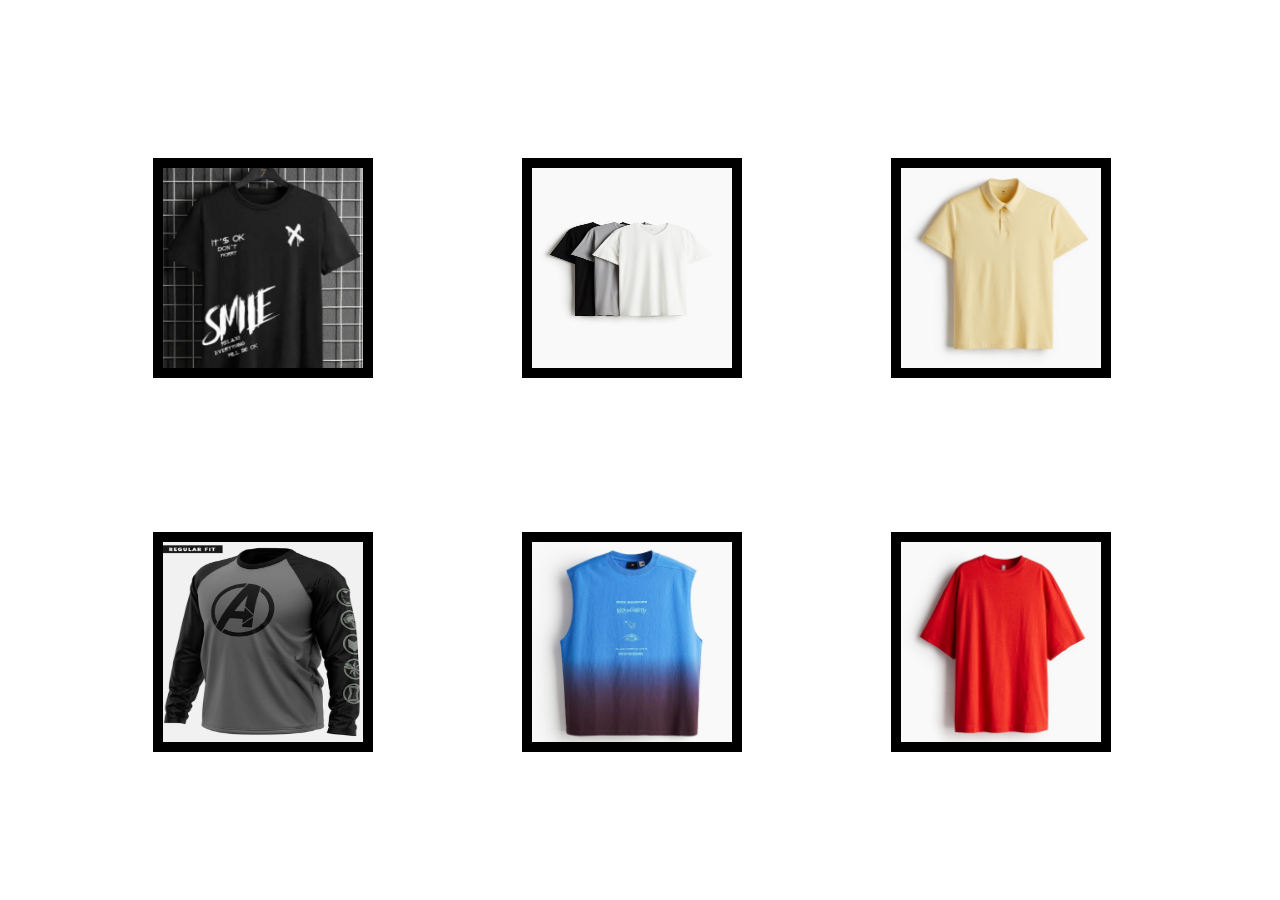
<file: page2.html>
<!DOCTYPE html>
<html lang="en">
<head>
    <meta charset="UTF-8">
    <meta name="viewport" content="width=device-width, initial-scale=1.0">
    <title>T shirts</title>
    <link rel="stylesheet" href="./style2.css">
</head>
<body>
    <img ID="r"src="./img.4PNG.jpeg" alt="">
    <img ID="v"src="./img.5PNG.jpeg" alt="">
    <img ID="p"src="./img6.PNG.jpeg" alt="">
    <img ID="f"src="./img7.PNG.jpeg" alt="">
    <img ID="s"src="./img8.PNG" alt="">
    <img ID="o"src="./img9.PNG.jpeg" alt="">    
</body>
</html>
</file>
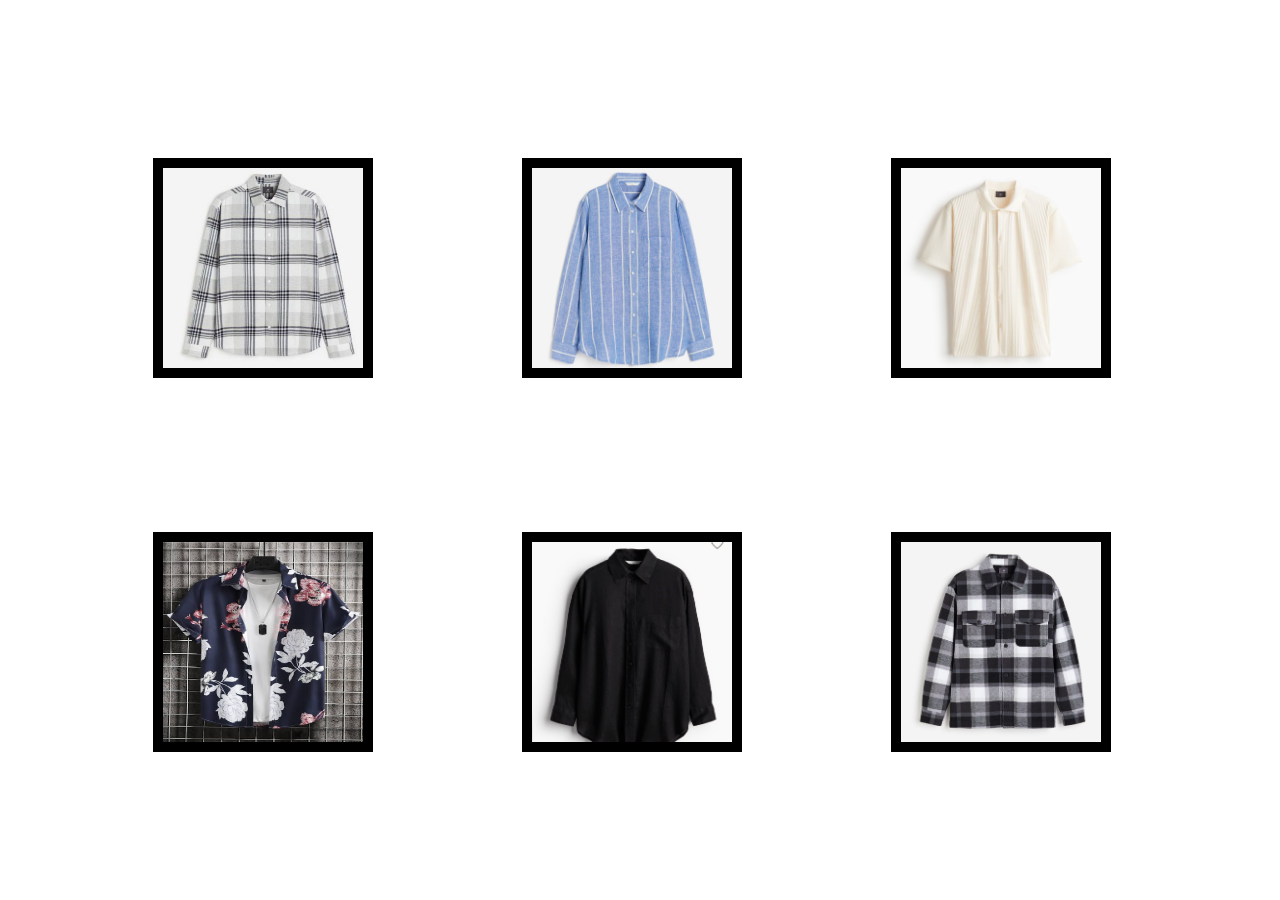
<file: page3.html>
<!DOCTYPE html>
<html lang="en">
<head>
    <meta charset="UTF-8">
    <meta name="viewport" content="width=device-width, initial-scale=1.0">
    <title>causal shirts</title>
    <link rel="stylesheet" href="./style3.css">
</head>
<body>
    <img ID="c" src="./img10.PNG" alt="">
    <img ID="s" src="./img11.PNG" alt="">
    <img ID="cs" src="./img12.PNG" alt="">
    <img ID="p" src="./img.13PNG.jpg" alt="">
    <img ID="o" src="./img14.PNG" alt="">
    <img ID="f" src="./img15.PNG" alt="">
</body>
</html>
</file>
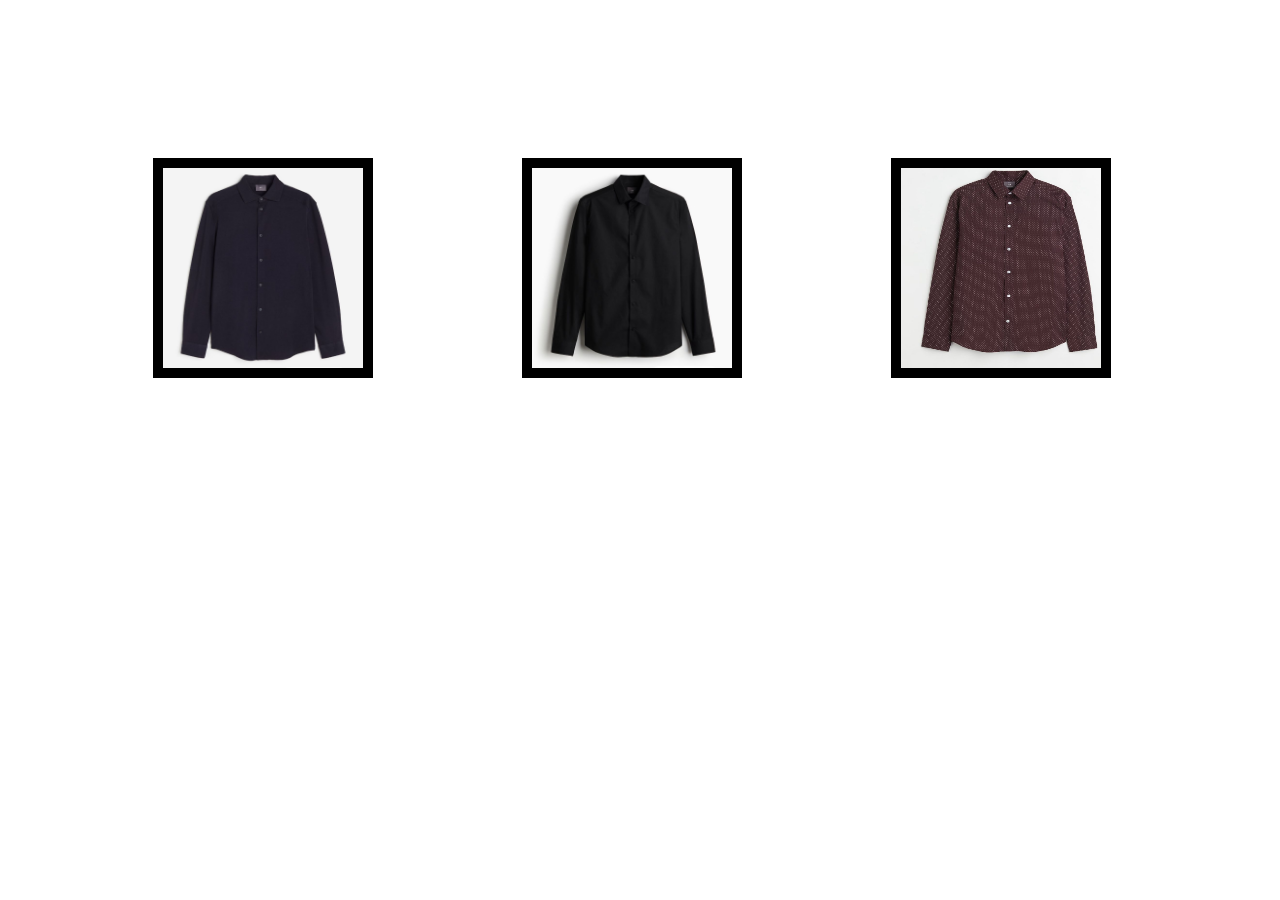
<file: page4.html>
<!DOCTYPE html>
<html lang="en">
<head>
    <meta charset="UTF-8">
    <meta name="viewport" content="width=device-width, initial-scale=1.0">
    <title>formal shirts</title>
    <link rel="stylesheet" href="./style4.css">
</head>
<body>
    <img ID="a"src="./img16.PNG" alt="">
    <img ID="b"src="./img.17PNG.jpg" alt="">
    <img ID="c"src="./img18.PNG" alt="">    
</body>
</html>
</file>
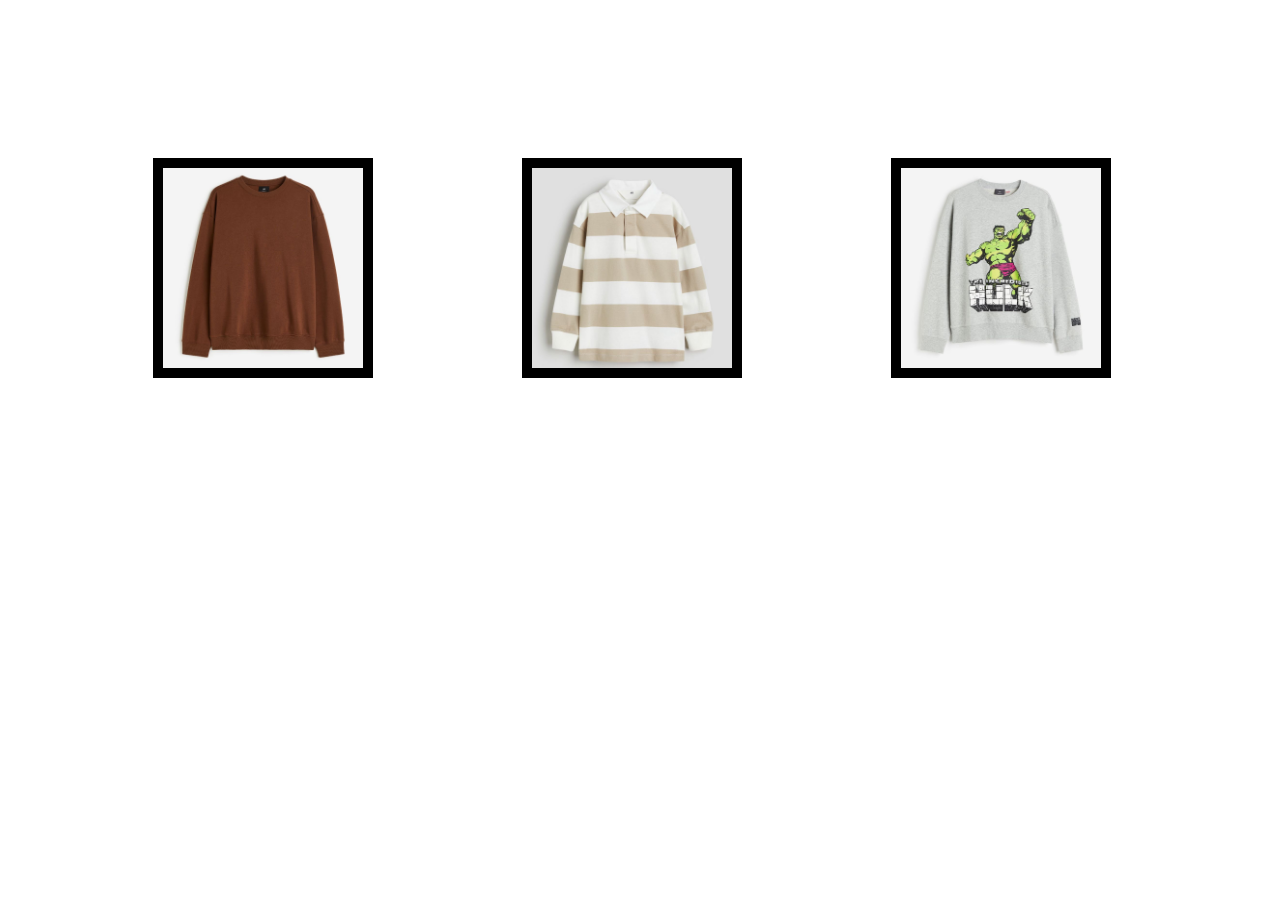
<file: page5.html>
<!DOCTYPE html>
<html lang="en">
<head>
    <meta charset="UTF-8">
    <meta name="viewport" content="width=device-width, initial-scale=1.0">
    <title>Sweatshirts</title>
    <link rel="stylesheet" href="./style5.css">
</head>
<body>
    <img ID="a" src="./img19.PNG" alt="">
    <img ID="b" src="./img20.PNG" alt="">
    <img ID="c" src="./img21.PNG" alt="">
    
</body>
</html>
</file>
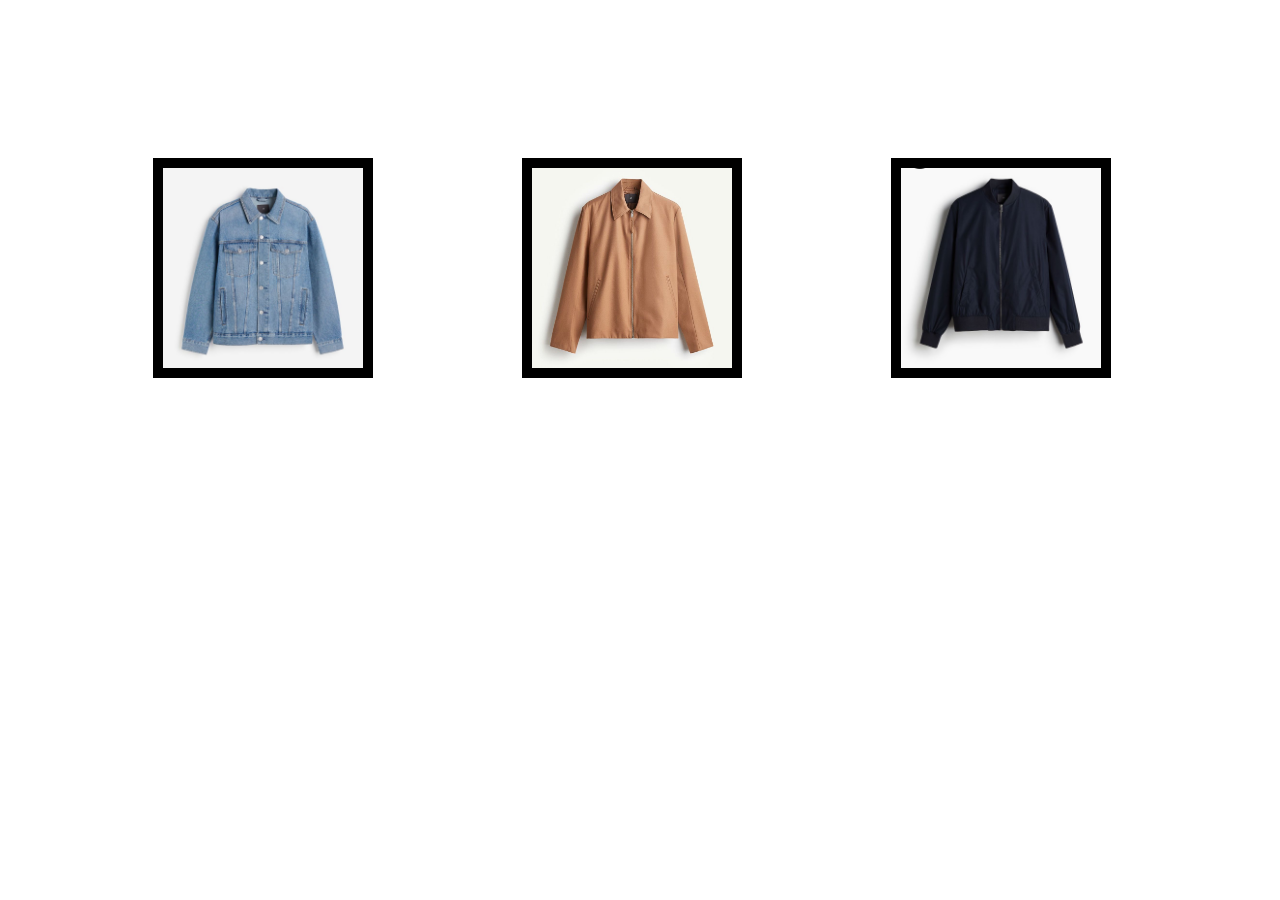
<file: page6.html>
<!DOCTYPE html>
<html lang="en">
<head>
    <meta charset="UTF-8">
    <meta name="viewport" content="width=device-width, initial-scale=1.0">
    <title>Jackets</title>
    <link rel="stylesheet" href="./style6.css">
</head>
<body>
    <img ID="a" src="./img22.PNG" alt="">
    <img ID="b" src="./img.23PNG.jpg" alt="">
    <img ID="c"src="./img24.PNG" alt="">
    
</body>
</html>
</file>
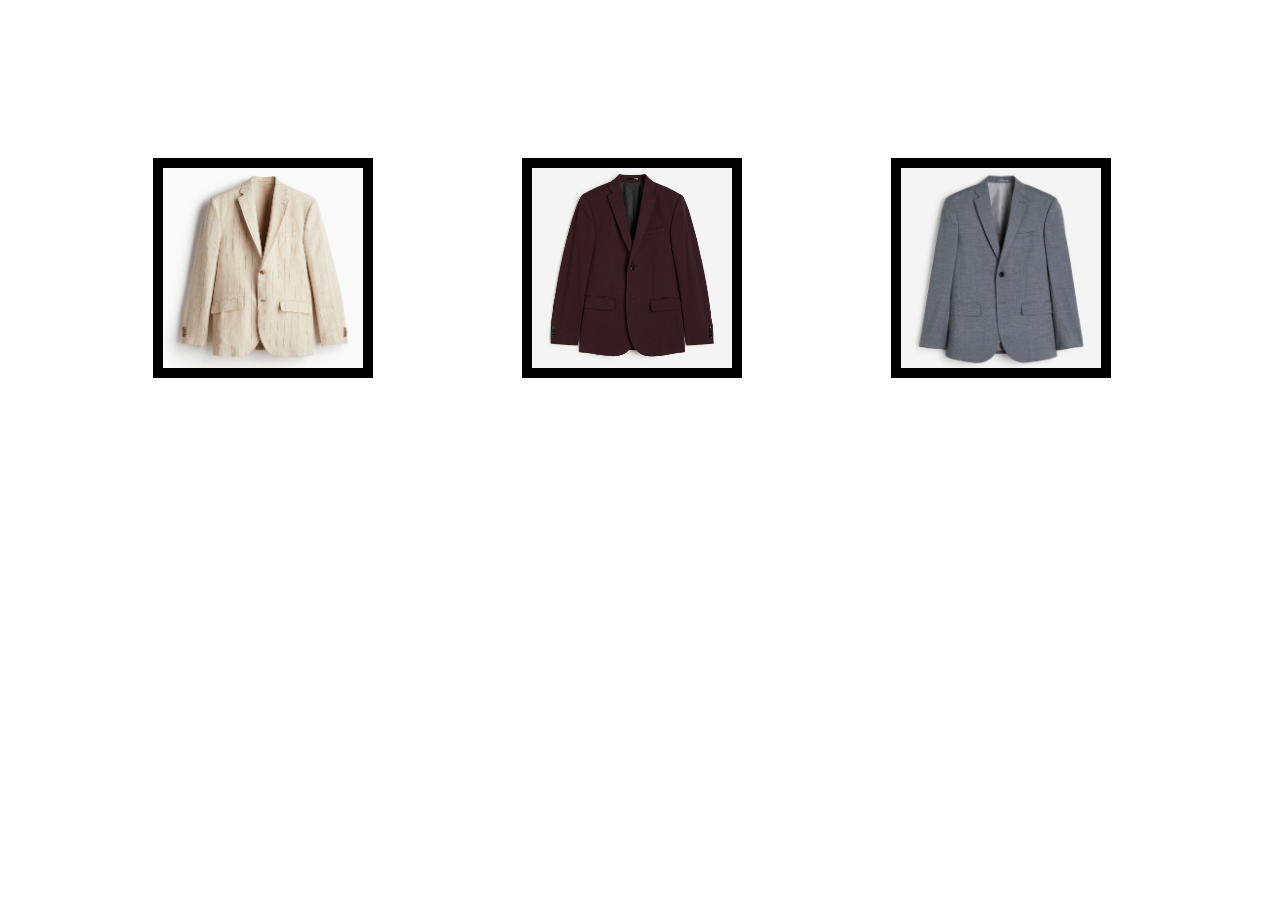
<file: page7.html>
<!DOCTYPE html>
<html lang="en">
<head>
    <meta charset="UTF-8">
    <meta name="viewport" content="width=device-width, initial-scale=1.0">
    <title>Blazers&suits</title>
    <link rel="stylesheet" href="./style7.css">
</head>
<body>
    <img ID="a" src="./img25.PNG" alt="">
    <img ID="b" src="./img.26PNG.jpg" alt="">
    <img ID="c" src="./img27.PNG" alt="">
    

</body>
</html>
</file>
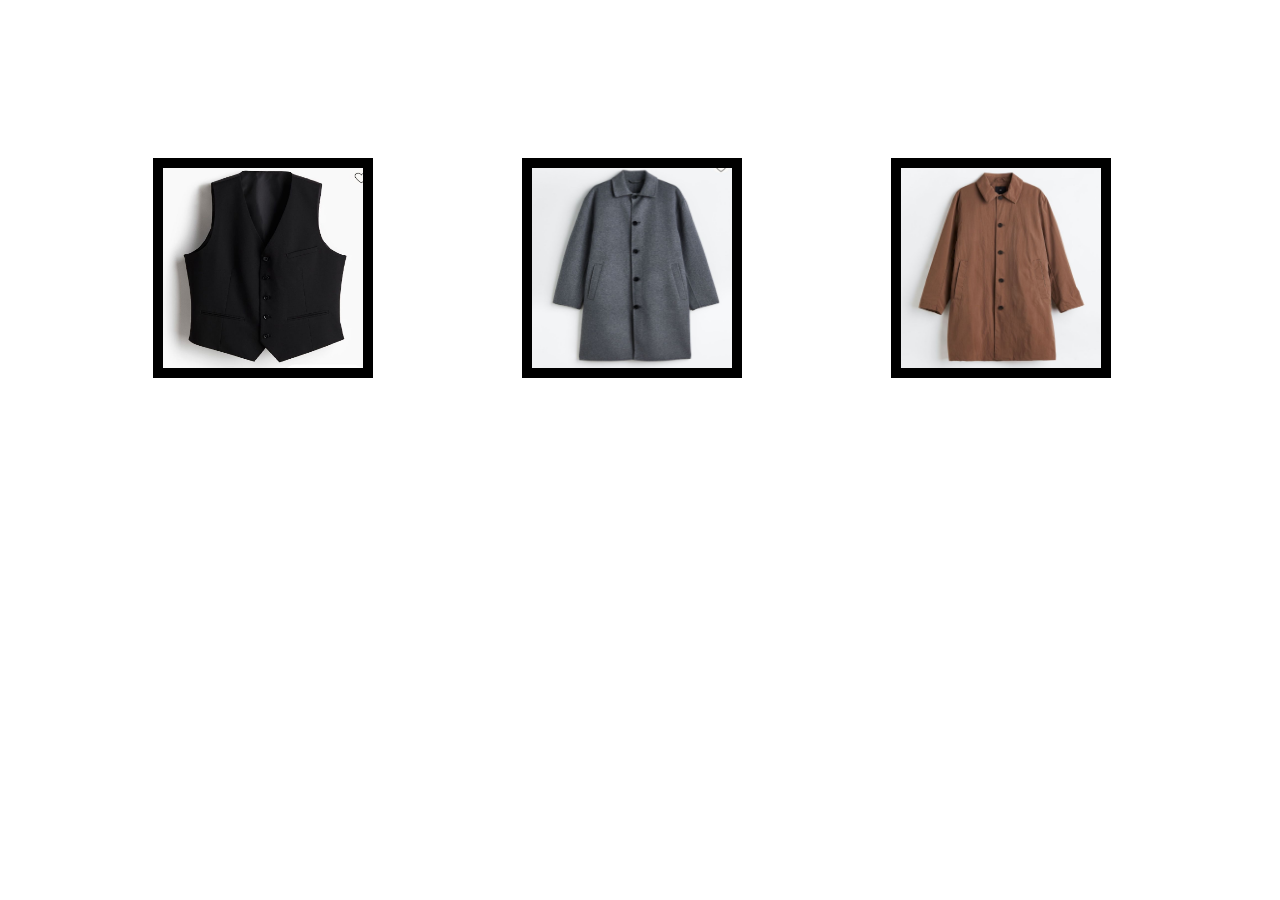
<file: page8.html>
<!DOCTYPE html>
<html lang="en">
<head>
    <meta charset="UTF-8">
    <meta name="viewport" content="width=device-width, initial-scale=1.0">
    <title>Coats</title>
    <link rel="stylesheet" href="./style8.css">
</head>
<body>
    <img ID="a" src="./img28.PNG" alt="">
    <img ID="b" src="./img29.PNG" alt="">
    <img ID="c" src="./img.30PNG.jpg" alt="">
    
</body>
</html>
</file>
<file: style2.css>
body{
    background-image: url(https://img.freepik.com/free-photo/pink-background-with-palm-tree_53876-110806.jpg?size=626&ext=jpg&ga=GA1.1.1141335507.1719273600&semt=ais_user);
    background-repeat: no-repeat;
    background-size: 100%;
}
#r{
    height: 200px;
    width: 200px;
    margin-top: 150px;
    margin-left: 145px;
    border:10px solid black;
}
#v{
    height: 200px;
    width: 200px;
    margin-top: 150px;
    margin-left: 145px;
    border:10px solid black;
}
#p{
    height: 200px;
    width: 200px;
    margin-top: 150px;
    margin-left: 145px;
    border:10px solid black;
}
#f{
    height: 200px;
    width: 200px;
    margin-top: 150px;
    margin-left: 145px;
    border:10px solid black;
}
#s{
    height: 200px;
    width: 200px;
    margin-top: 150px;
    margin-left: 145px;
    border:10px solid black;
}
#o{
    height: 200px;
    width: 200px;
    margin-top: 150px;
    margin-left: 145px;
    border:10px solid black;
}
</file>
<file: style3.css>
body{
    background-image: url(https://img.freepik.com/free-photo/pink-background-with-palm-tree_53876-110806.jpg?size=626&ext=jpg&ga=GA1.1.1141335507.1719273600&semt=ais_user);
    background-repeat: no-repeat;
    background-size: 100%;
}
#c{
    height: 200px;
    width: 200px;
    margin-top: 150px;
    margin-left: 145px;
    border:10px solid black;
}
#s{
    height: 200px;
    width: 200px;
    margin-top: 150px;
    margin-left: 145px;
    border:10px solid black;
}
#cs{
    height: 200px;
    width: 200px;
    margin-top: 150px;
    margin-left: 145px;
    border:10px solid black;
}
#p{
    height: 200px;
    width: 200px;
    margin-top: 150px;
    margin-left: 145px;
    border:10px solid black
}
#o{
    height: 200px;
    width: 200px;
    margin-top: 150px;
    margin-left: 145px;
    border:10px solid black
}
    
#f{
    height: 200px;
    width: 200px;
    margin-top: 150px;
    margin-left: 145px;
    border:10px solid black
   
}
</file>
<file: style4.css>
body{
    background-image: url(https://img.freepik.com/free-photo/pink-background-with-palm-tree_53876-110806.jpg?size=626&ext=jpg&ga=GA1.1.1141335507.1719273600&semt=ais_user);
    background-repeat: no-repeat;
    background-size: 100%;
}
#a{
    height: 200px;
    width: 200px;
    margin-top: 150px;
    margin-left: 145px;
    border:10px solid black
}
#b{
    height: 200px;
    width: 200px;
    margin-top: 150px;
    margin-left: 145px;
    border:10px solid black
}
#c{
    height: 200px;
    width: 200px;
    margin-top: 150px;
    margin-left: 145px;
    border:10px solid black
}
</file>
<file: style5.css>
body{
    background-image: url(https://img.freepik.com/free-photo/pink-background-with-palm-tree_53876-110806.jpg?size=626&ext=jpg&ga=GA1.1.1141335507.1719273600&semt=ais_user);
    background-repeat: no-repeat;
    background-size: 100%;
}
#a{
    height: 200px;
    width: 200px;
    margin-top: 150px;
    margin-left: 145px;
    border:10px solid black
}
#b{
    height: 200px;
    width: 200px;
    margin-top: 150px;
    margin-left: 145px;
    border:10px solid black
}
#c{
    height: 200px;
    width: 200px;
    margin-top: 150px;
    margin-left: 145px;
    border:10px solid black
}
</file>
<file: style6.css>
body{
    background-image: url(https://img.freepik.com/free-photo/pink-background-with-palm-tree_53876-110806.jpg?size=626&ext=jpg&ga=GA1.1.1141335507.1719273600&semt=ais_user);
    background-repeat: no-repeat;
    background-size: 100%;
}
#a{
    height: 200px;
    width: 200px;
    margin-top: 150px;
    margin-left: 145px;
    border:10px solid black
}
#b{
    height: 200px;
    width: 200px;
    margin-top: 150px;
    margin-left: 145px;
    border:10px solid black
}
#c{
    height: 200px;
    width: 200px;
    margin-top: 150px;
    margin-left: 145px;
    border:10px solid black
}
</file>
<file: style7.css>
body{
    background-image: url(https://img.freepik.com/free-photo/pink-background-with-palm-tree_53876-110806.jpg?size=626&ext=jpg&ga=GA1.1.1141335507.1719273600&semt=ais_user);
    background-repeat: no-repeat;
    background-size: 100%;
}
#a{
    height: 200px;
    width: 200px;
    margin-top: 150px;
    margin-left: 145px;
    border:10px solid black
}
#b{
    height: 200px;
    width: 200px;
    margin-top: 150px;
    margin-left: 145px;
    border:10px solid black
}
#c{
    height: 200px;
    width: 200px;
    margin-top: 150px;
    margin-left: 145px;
    border:10px solid black
}
</file>
<file: style8.css>
body{
    background-image: url(https://img.freepik.com/free-photo/pink-background-with-palm-tree_53876-110806.jpg?size=626&ext=jpg&ga=GA1.1.1141335507.1719273600&semt=ais_user);
    background-repeat: no-repeat;
    background-size: 100%;
}
#a{
    height: 200px;
    width: 200px;
    margin-top: 150px;
    margin-left: 145px;
    border:10px solid black
}
#b{
    height: 200px;
    width: 200px;
    margin-top: 150px;
    margin-left: 145px;
    border:10px solid black
}
#c{
    height: 200px;
    width: 200px;
    margin-top: 150px;
    margin-left: 145px;
    border:10px solid black
}
</file>
